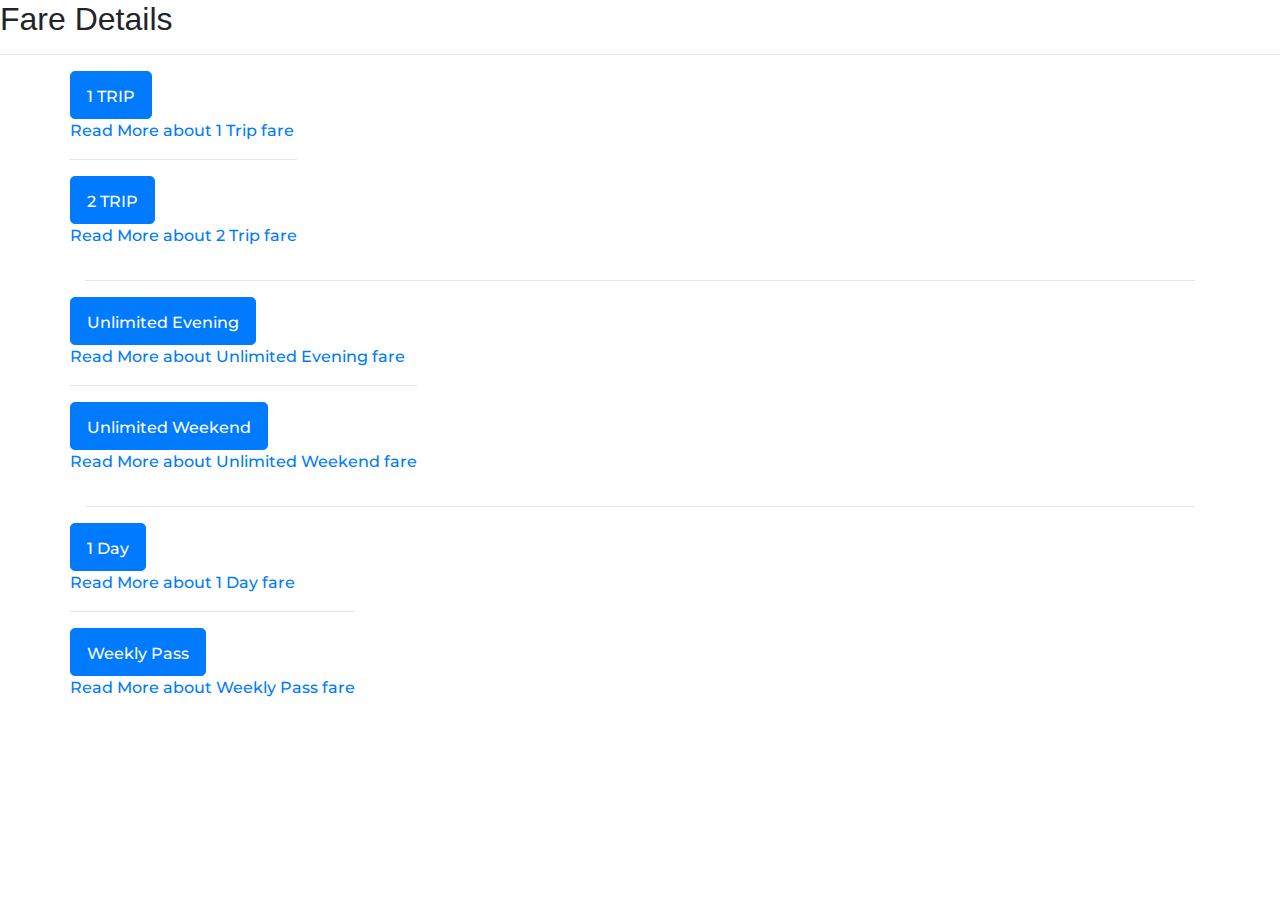
<file: D2/TeamC_SourceCode/TeamC-AshutoshGunjal/SourceCode/index.html>
<!DOCTYPE html>
<html>
<head>
	<title>User Story</title>
	<link rel="stylesheet" type="text/css" href="style.css">
	<link rel="stylesheet" href="https://maxcdn.bootstrapcdn.com/bootstrap/4.0.0/css/bootstrap.min.css" integrity="sha384-Gn5384xqQ1aoWXA+058RXPxPg6fy4IWvTNh0E263XmFcJlSAwiGgFAW/dAiS6JXm" crossorigin="anonymous">
</head>
<body>

<p class="h2">Fare Details</p>

<hr>
<div class="container">
<div class="row">
<div class="editor"> 
	<div>
	<button class="btn btn-primary btn-lg">
		<a href="1trip.html" style="color: white"> 1 TRIP </a>
	</button>
	<p>
		<a href="1trip.html">Read More about 1 Trip fare</a>
	</p>
	</div>
	
	<hr>
	<div  >
	<button class="btn btn-primary btn-lg">
		<a href="2trip.html" style="color: white"> 2 TRIP </a>
	</button>
	<p>
		<a href="2trip.html">Read More about 2 Trip fare</a>
	</p>
	</div>
		
</div>
</div>

<hr>
<div class="row">
<div class="editor"> 
	<div>
	<button class="btn btn-primary btn-lg">
		<a href="unlimited_evening.html" style="color: white"> Unlimited Evening </a>
	</button>
	<p>
		<a href="unlimited_evening.html">Read More about Unlimited Evening fare</a>
	</p>
	</div>

<hr>
<div>
	<button class="btn btn-primary btn-lg">
	<a href="2trip.html" style="color: white"> Unlimited Weekend </a>
	</button>
	<p>
		<a href="unlimited_weekend.html">Read More about Unlimited Weekend fare</a>
	</p>
</div>
</div>
</div>
<hr>
<div class="row">
<div class="editor"> 
	<div>
	<button class="btn btn-primary btn-lg">
		<a href="2trip.html" style="color: white"> 1 Day	</a>

	</button>
	<p>
		<a href="1_Day.html">Read More about 1 Day fare</a>
	</p>
	</div>
	<hr>
	
	<div>
	
		
		<button class="btn btn-primary btn-lg">
		<a href="2trip.html" style="color: white"> Weekly Pass	</a>

	</button>
<!--	<p>Unlimited travel from Monday to Sunday.
	</p> -->
	<p>
		<a href="weekly_pass.html">Read More about Weekly Pass fare</a>
	</p>
	</div>
</div>


</div>
</div>
</body>
</html>
</file>
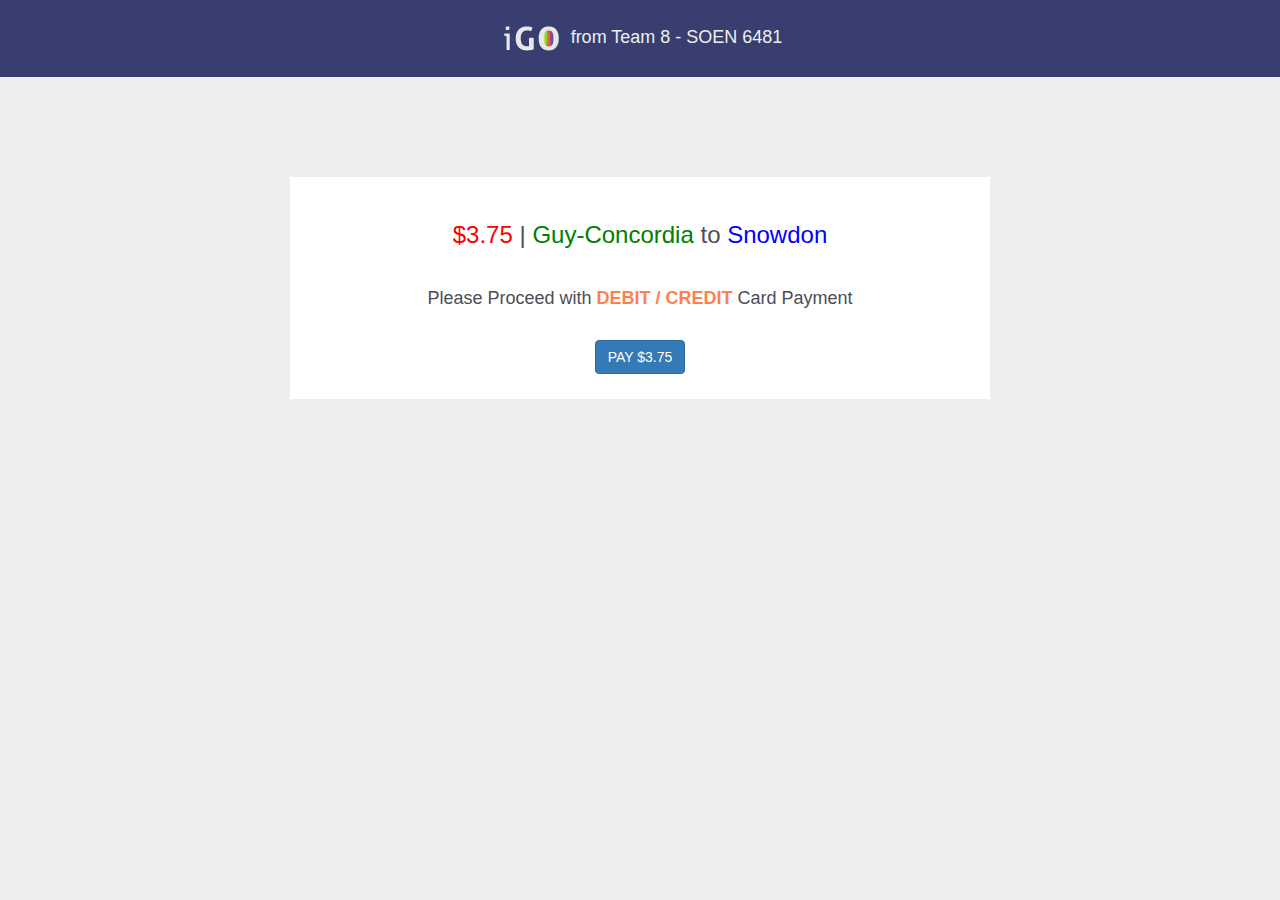
<file: D2/TeamC_SourceCode/TeamC-JatanGohel/sourceCode/index.html>
<!DOCTYPE html>
<html>

<head>
    <meta charset="utf-8">
    <meta name="viewport" content="width=device-width, initial-scale=1">
    <title>iGO | Payment</title>
    <!-- Imported css stylesheets -->
    <link href="https://fonts.googleapis.com/css?family=Open+Sans" rel="stylesheet">
    <link rel="stylesheet" href="http://maxcdn.bootstrapcdn.com/bootstrap/3.3.7/css/bootstrap.min.css">
    <link rel="stylesheet" type="text/css" href="assets/css/styles.css">
    <link rel="stylesheet" type="text/css" href="assets/css/demo.css">
</head>

<!-- Proceed to Pay UI -->
<body>
<div class="container-fluid">
    <header>
        <img src="assets/images/iGoBrand.png"> <span style="color: #eeeeee">from Team 8 - SOEN 6481</span>
    </header>
    <div class="creditCardForm">
        <div class="heading">
            <center>
                <h3><span style="color: red">$3.75</span> |
                    <span style="color: green">Guy-Concordia</span> to <span style="color: blue">Snowdon</span></h3><br>
                <h4>Please Proceed with <b style="color: coral">DEBIT / CREDIT</b> Card Payment</h4><br/>
                <a href="payment.html">
                    <button class="btn btn-primary">PAY $3.75</button>
                </a>
            </center>
        </div>
    </div>


</div>
<!-- Imported js files -->
<script src="https://ajax.googleapis.com/ajax/libs/jquery/1.12.4/jquery.min.js"></script>
<script src="http://maxcdn.bootstrapcdn.com/bootstrap/3.3.7/js/bootstrap.min.js"></script>
<script src="assets/js/jquery.payform.min.js" charset="utf-8"></script>
<script src="assets/js/script.js"></script>
</body>

</html>
</file>
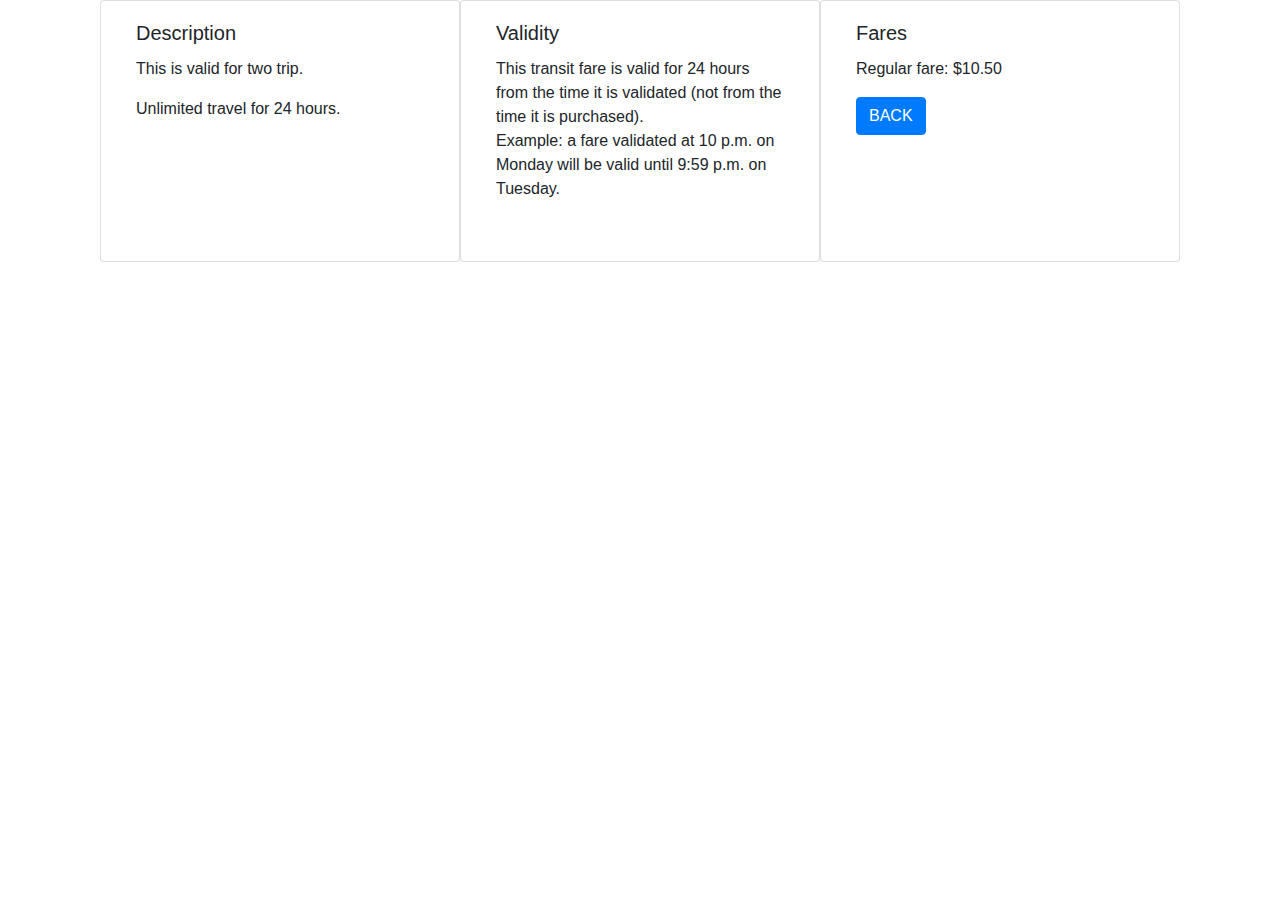
<file: D2/TeamC_SourceCode/TeamC-AshutoshGunjal/SourceCode/1_Day.html>
<!DOCTYPE html>
<html>
<head>
	<link rel="stylesheet" href="https://maxcdn.bootstrapcdn.com/bootstrap/4.0.0/css/bootstrap.min.css" integrity="sha384-Gn5384xqQ1aoWXA+058RXPxPg6fy4IWvTNh0E263XmFcJlSAwiGgFAW/dAiS6JXm" crossorigin="anonymous">
	<title>1 Day</title>
</head>
<body>
<div class="container">
	<div class="row col-12 mx-auto">

<div class="card col-4" style="width: 18rem;">
  <!-- <img class="card-img-top" src="..." alt="Card image cap"> -->
  <div class="card-body">
    <h5 class="card-title">Description</h5>
    <p class="card-text">This is valid for two trip.</p>
    <p>Unlimited travel for 24 hours.
	</p><br/>
  </div>
</div>

<div class="card col-4" style="width: 18rem;">
 <!-- <img class="card-img-top" src="..." alt="Card image cap"> -->
  <div class="card-body">
    <h5 class="card-title">Validity</h5>
    <p class="card-text">This transit fare is valid for 24 hours from the time it is validated (not from the time it is purchased). 
		<br>Example: a fare validated at 10 p.m. on Monday will be valid until 9:59 p.m. on Tuesday.</p>
   <br/>
  </div>
</div>
	
<div class="card col-4" style="width: 18rem;">
  <!-- <img class="card-img-top" src="..." alt="Card image cap"> -->
  <div class="card-body">
    <h5 class="card-title">Fares</h5>
    <p class="card-text">Regular fare:&nbsp;$10.50</p>
    <a href="index.html" class="btn btn-primary">BACK</a>
  </div>
</div>
	
</body>
</html>
</file>
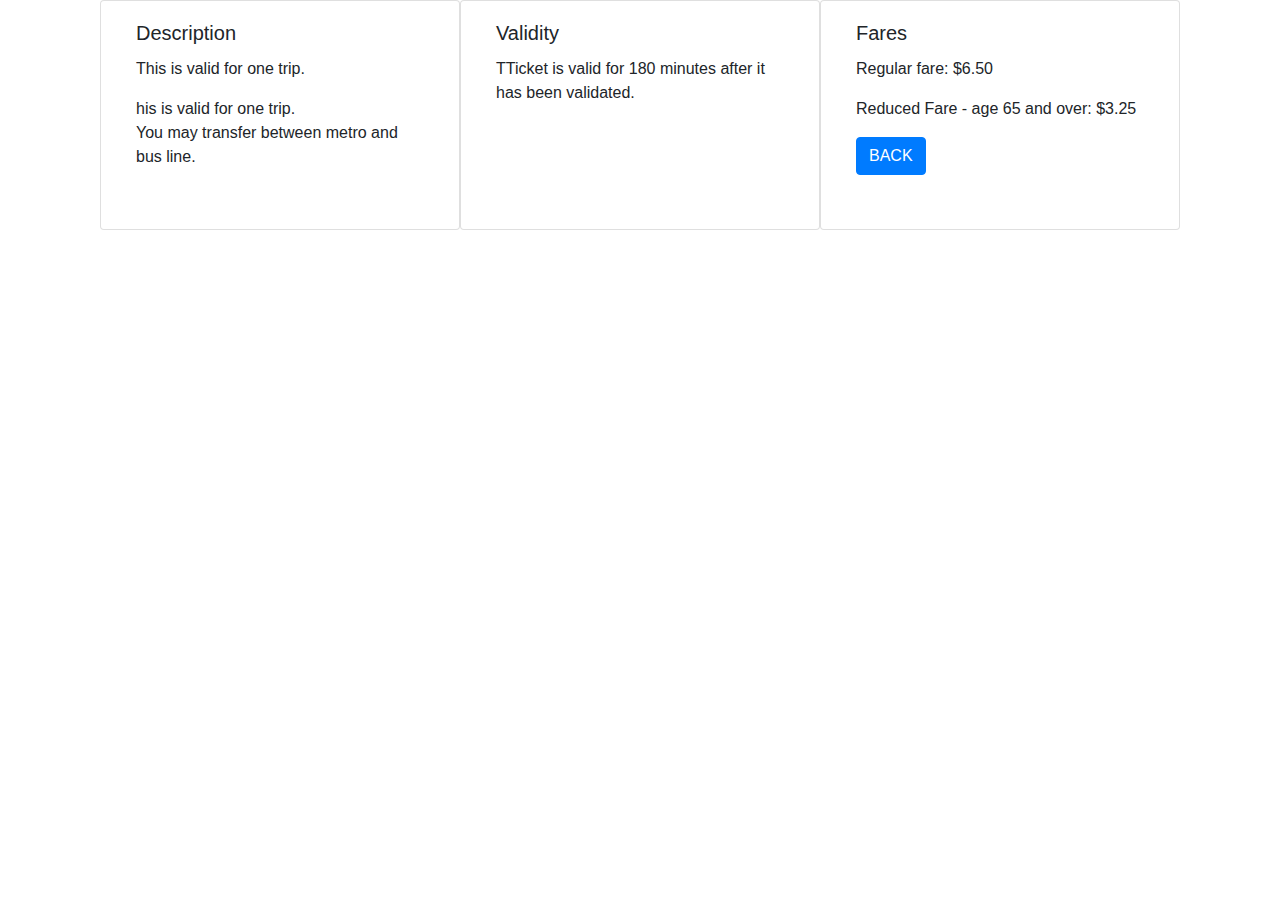
<file: D2/TeamC_SourceCode/TeamC-AshutoshGunjal/SourceCode/1trip.html>
<!DOCTYPE html>
<html>
<head>
	<head>
	<link rel="stylesheet" href="https://maxcdn.bootstrapcdn.com/bootstrap/4.0.0/css/bootstrap.min.css" integrity="sha384-Gn5384xqQ1aoWXA+058RXPxPg6fy4IWvTNh0E263XmFcJlSAwiGgFAW/dAiS6JXm" crossorigin="anonymous">
	<title>1 Trip</title>
</head>
<body>
<div class="container">
	<div class="row col-12 mx-auto">

<div class="card col-4" style="width: 18rem;">
  <!-- <img class="card-img-top" src="..." alt="Card image cap"> -->
  <div class="card-body">
    <h5 class="card-title">Description</h5>
    <p class="card-text">This is valid for one trip.</p>
    <p class="card-text">his is valid for one trip.<br>You may transfer between metro and bus line.</p>
    <br/>
  </div>
</div>
	
<div class="card col-4" style="width: 18rem;">
  <!-- <img class="card-img-top" src="..." alt="Card image cap"> -->
  <div class="card-body">
    <h5 class="card-title">Validity</h5>
    <p class="card-text">TTicket is valid for 180 minutes after it has been validated.</p>
    <br/>
  </div>
</div>

<div class="card col-4" style="width: 18rem;">
  <!-- <img class="card-img-top" src="..." alt="Card image cap"> -->
  <div class="card-body">
    <h5 class="card-title">Fares</h5>
    <p class="card-text">Regular fare:&nbsp;$6.50</p>
    <p class="card-text">Reduced Fare - age 65 and over:&nbsp;$3.25</p>
    <a href="index.html" class="btn btn-primary">BACK</a>
  </div>
</div>

</div>
</div>

</body>
</html>
</file>
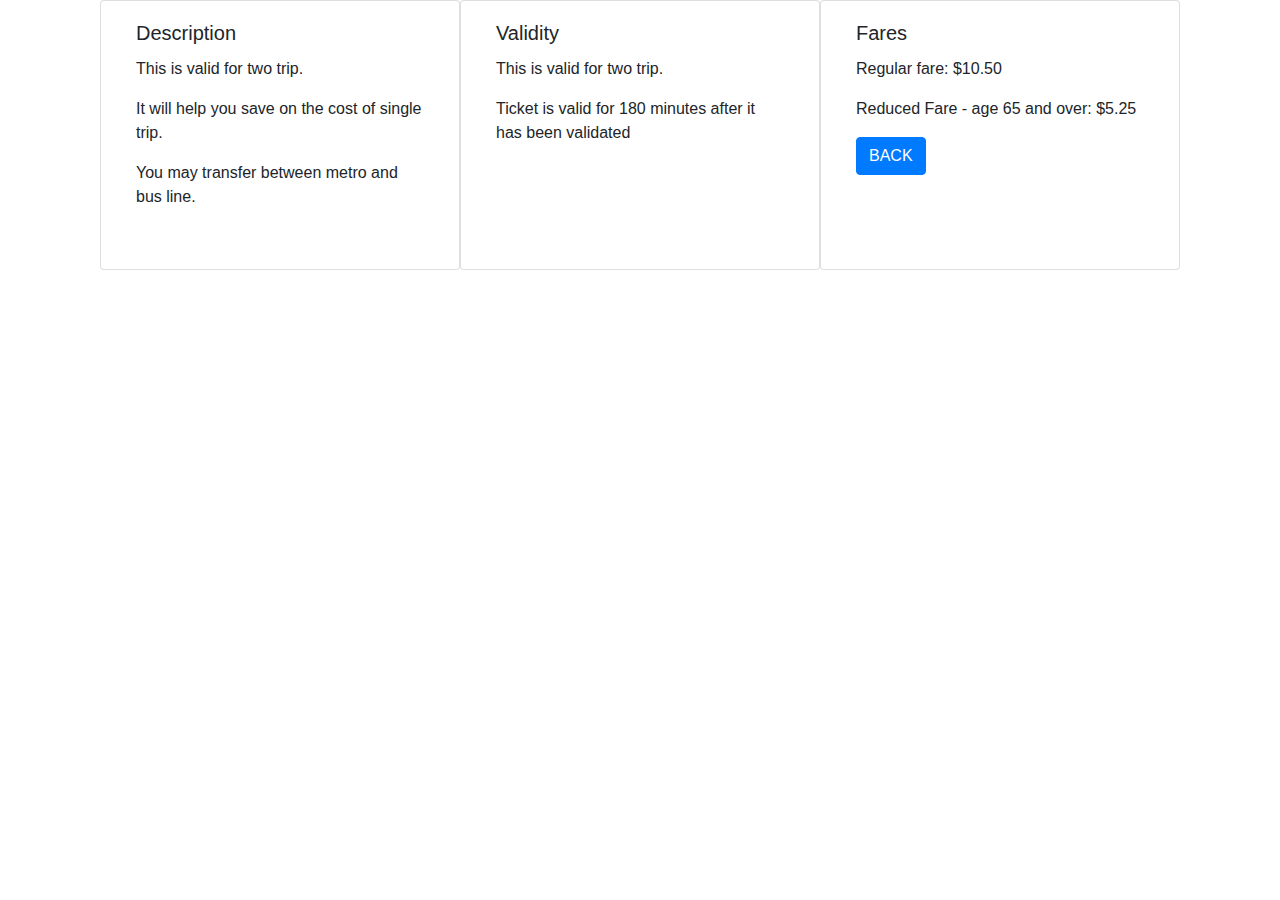
<file: D2/TeamC_SourceCode/TeamC-AshutoshGunjal/SourceCode/2trip.html>
<!DOCTYPE html>
<html>
<head>
	<link rel="stylesheet" href="https://maxcdn.bootstrapcdn.com/bootstrap/4.0.0/css/bootstrap.min.css" integrity="sha384-Gn5384xqQ1aoWXA+058RXPxPg6fy4IWvTNh0E263XmFcJlSAwiGgFAW/dAiS6JXm" crossorigin="anonymous">
	<title>2 Trip</title>
</head>
<body>
<div class="container">
	<div class="row col-12 mx-auto">

<div class="card col-4" style="width: 18rem;">
  <!-- <img class="card-img-top" src="..." alt="Card image cap"> -->
  <div class="card-body">
    <h5 class="card-title">Description</h5>
    <p class="card-text">This is valid for two trip.</p>
    <p class="card-text">It will help you save on the cost of single trip.</p>
    <p class="card-text">You may transfer between metro and bus line.</p><br/>
  </div>
</div>

<div class="card col-4" style="width: 18rem;">
  <!-- <img class="card-img-top" src="..." alt="Card image cap"> -->
  <div class="card-body">
    <h5 class="card-title">Validity</h5>
    <p class="card-text">This is valid for two trip.</p>
    <p class="card-text">Ticket is valid for 180 minutes after it has been validated</p><br/>
  </div>
</div>

<div class="card col-4" style="width: 18rem;">
  <!-- <img class="card-img-top" src="..." alt="Card image cap"> -->
  <div class="card-body">
    <h5 class="card-title">Fares</h5>
    <p class="card-text">Regular fare:&nbsp;$10.50</p>
    <p class="card-text">Reduced Fare - age 65 and over:&nbsp;$5.25</p>
    <a href="index.html" class="btn btn-primary">BACK</a>
  </div>
</div>

</div>
</div>

</body>
</html>
</file>
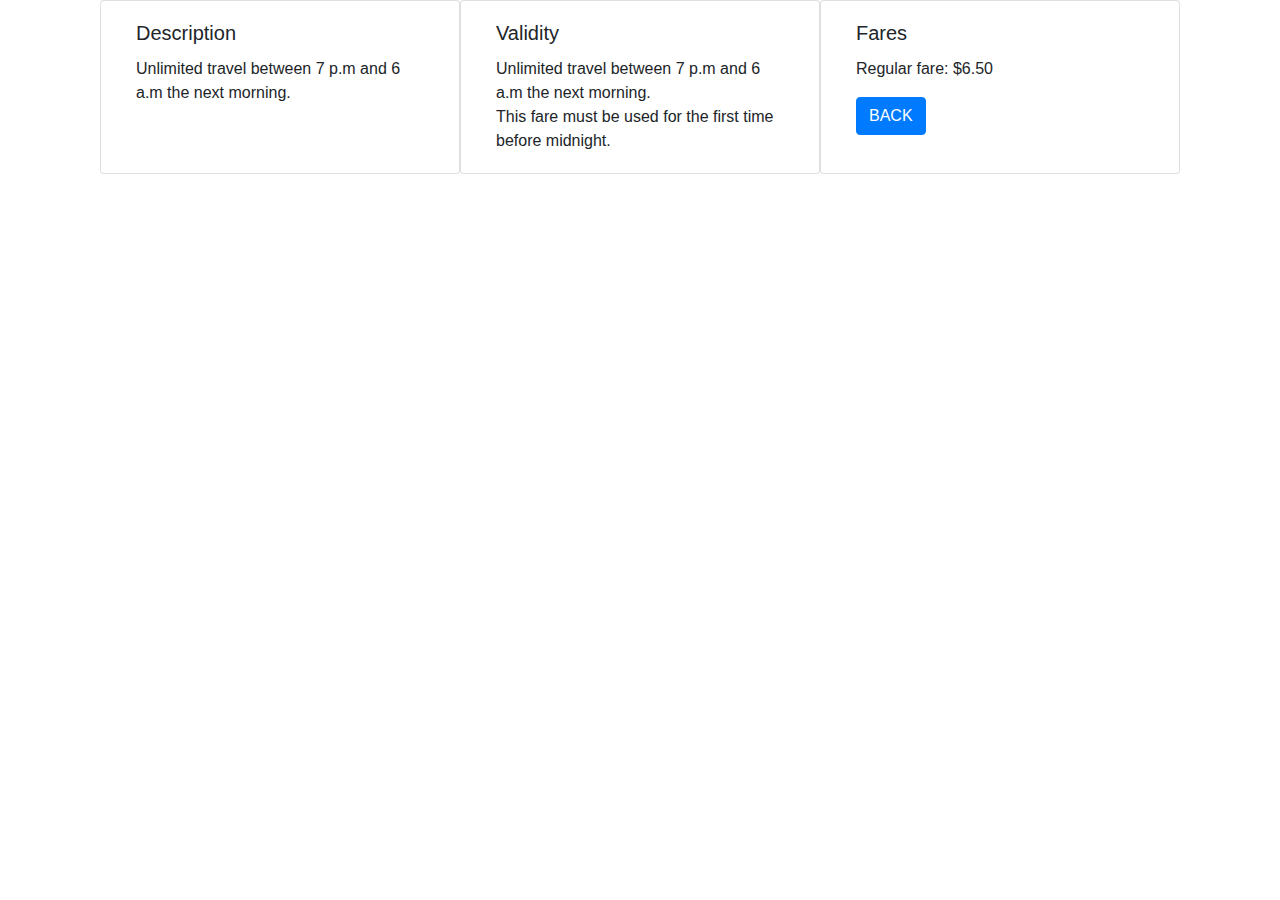
<file: D2/TeamC_SourceCode/TeamC-AshutoshGunjal/SourceCode/unlimited_evening.html>
<!DOCTYPE html>
<html>
<head>
	<link rel="stylesheet" href="https://maxcdn.bootstrapcdn.com/bootstrap/4.0.0/css/bootstrap.min.css" integrity="sha384-Gn5384xqQ1aoWXA+058RXPxPg6fy4IWvTNh0E263XmFcJlSAwiGgFAW/dAiS6JXm" crossorigin="anonymous">
	<title>Unlimited Evening</title>
</head>

<body>
<div class="container">
	<div class="row col-12 mx-auto">

<div class="card col-4" style="width: 18rem;">
  <!-- <img class="card-img-top" src="..." alt="Card image cap"> -->
  <div class="card-body">
    <h5 class="card-title">Description</h5>
    <p class="card-text">Unlimited travel between 7 p.m and 6 a.m the next morning.</p>
    <br/>
  </div>
</div>

<div class="card col-4" style="width: 18rem;">
  <!-- <img class="card-img-top" src="..." alt="Card image cap"> -->
  <div class="card-body">
    <h5 class="card-title">Validity</h5>
    <p class="card-text">Unlimited travel between 7 p.m and 6 a.m the next morning.
		<br>This fare must be used for the first time before midnight.
    <br/>
  </div>
</div>

<div class="card col-4" style="width: 18rem;">
  <!-- <img class="card-img-top" src="..." alt="Card image cap"> -->
  <div class="card-body">
    <h5 class="card-title">Fares</h5>
    <p class="card-text">Regular fare:&nbsp;$6.50</p>
    <a href="index.html" class="btn btn-primary">BACK</a>
  </div>
</div>
	
</p>
</div>
</div>
</div>
</div>
</body>

</body>
</html>
</file>
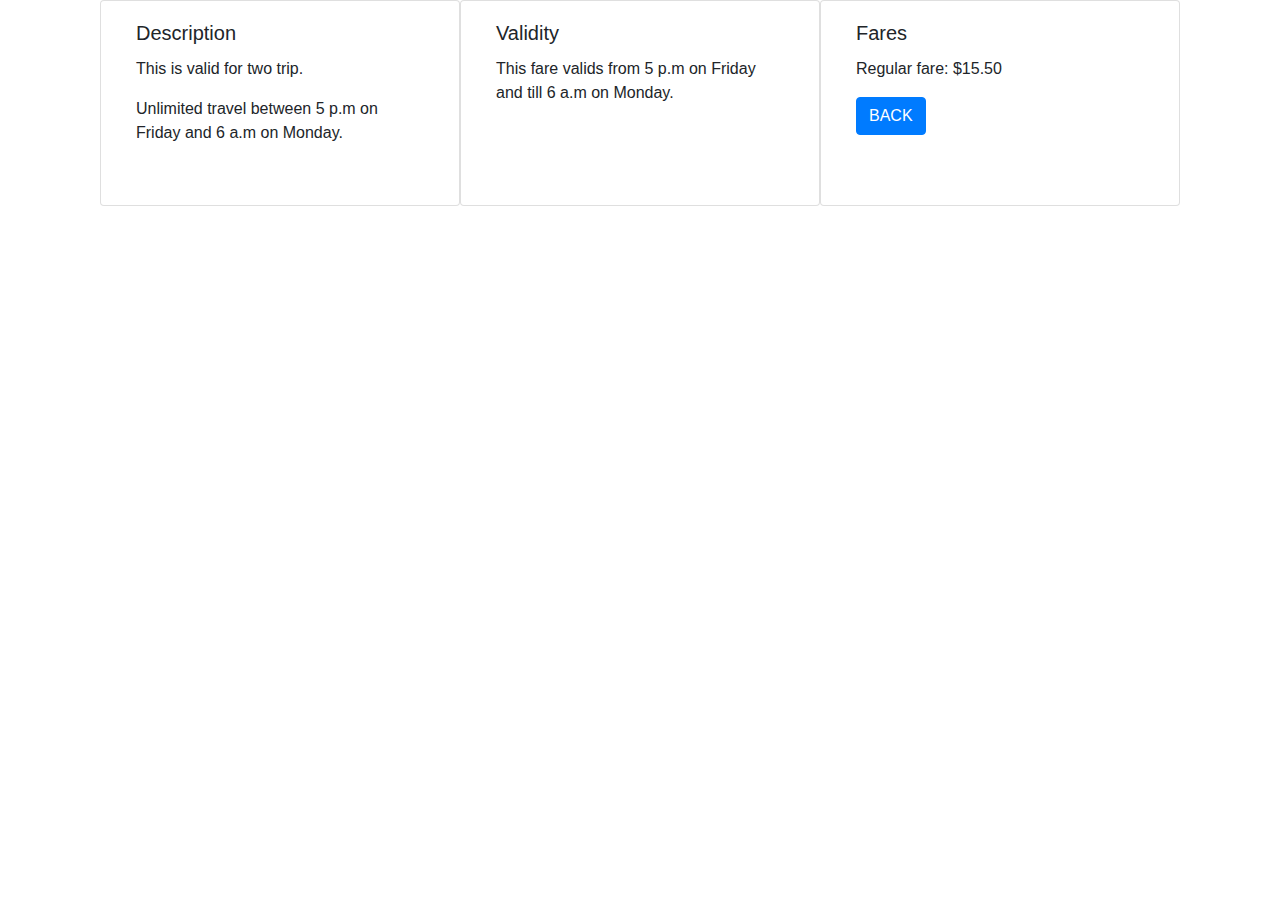
<file: D2/TeamC_SourceCode/TeamC-AshutoshGunjal/SourceCode/unlimited_weekend.html>
<!DOCTYPE html>
<html>
<head>
	<link rel="stylesheet" href="https://maxcdn.bootstrapcdn.com/bootstrap/4.0.0/css/bootstrap.min.css" integrity="sha384-Gn5384xqQ1aoWXA+058RXPxPg6fy4IWvTNh0E263XmFcJlSAwiGgFAW/dAiS6JXm" crossorigin="anonymous">
	<title>Unlimited Weekends</title>
</head>
<body>
<div class="container">
	<div class="row col-12 mx-auto">
	
<div class="card col-4" style="width: 18rem;">
  <!-- <img class="card-img-top" src="..." alt="Card image cap"> -->
  <div class="card-body">
    <h5 class="card-title">Description</h5>
    <p class="card-text">This is valid for two trip.</p>
    <p>Unlimited travel between 5 p.m on Friday and 6 a.m on Monday.
	</p><br/>
  </div>
</div>

<div class="card col-4" style="width: 18rem;">
  <!-- <img class="card-img-top" src="..." alt="Card image cap"> -->
  <div class="card-body">
    <h5 class="card-title">Validity</h5>
    <p>
		This fare valids from 5 p.m on Friday and till 6 a.m on Monday.
	</p><br/>
  </div>
</div>

<div class="card col-4" style="width: 18rem;">
  <!-- <img class="card-img-top" src="..." alt="Card image cap"> -->
  <div class="card-body">
    <h5 class="card-title">Fares</h5>
    <p class="card-text">Regular fare:&nbsp;$15.50</p>
    <a href="index.html" class="btn btn-primary">BACK</a>
  </div>
</div>
	
</div>
</div>

</body>
</html>
</file>
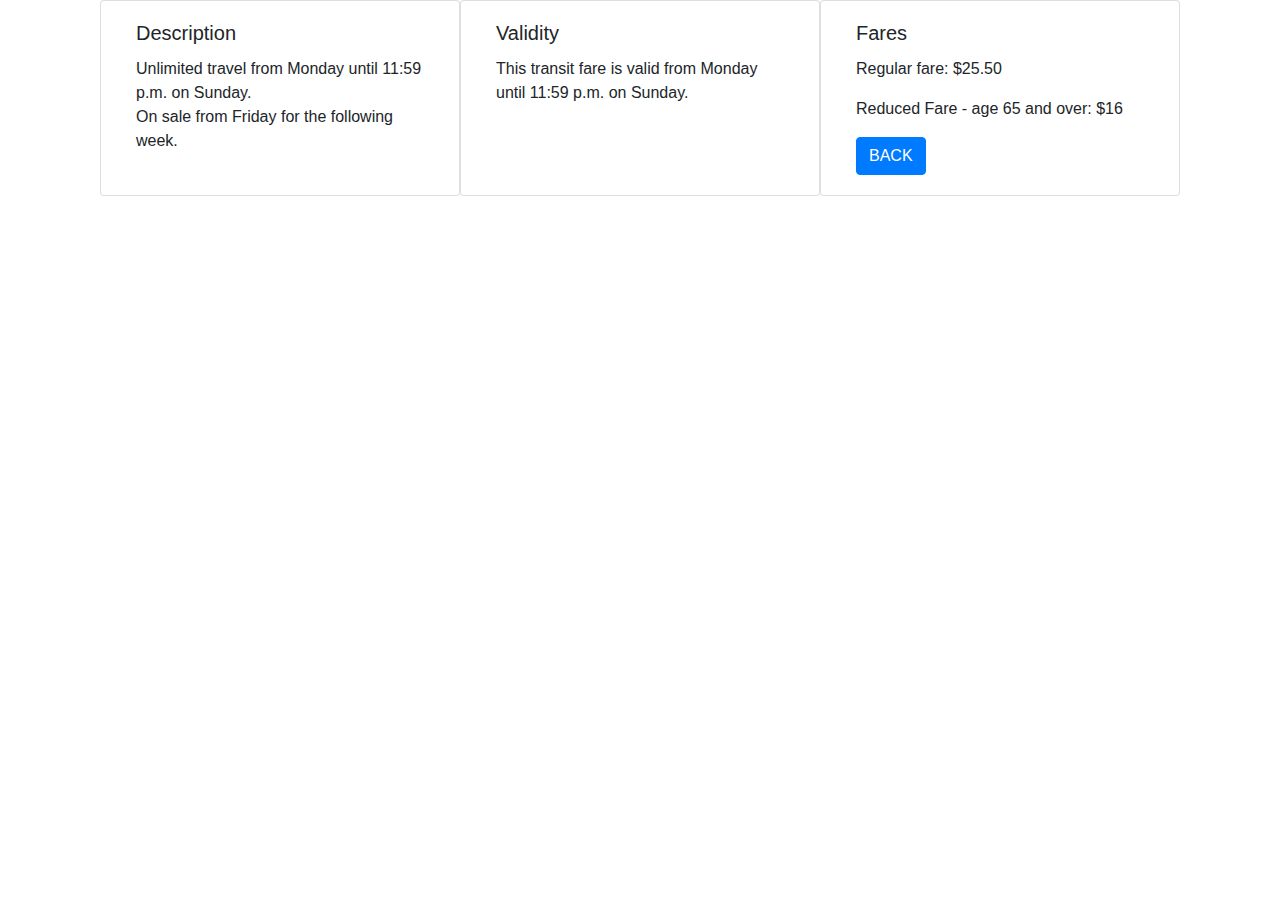
<file: D2/TeamC_SourceCode/TeamC-AshutoshGunjal/SourceCode/weekly_pass.html>
<!DOCTYPE html>
<html>
<head>
	<link rel="stylesheet" href="https://maxcdn.bootstrapcdn.com/bootstrap/4.0.0/css/bootstrap.min.css" integrity="sha384-Gn5384xqQ1aoWXA+058RXPxPg6fy4IWvTNh0E263XmFcJlSAwiGgFAW/dAiS6JXm" crossorigin="anonymous">
	<title>Weekly Pass</title>
</head>

<body>
<div class="container">
	<div class="row col-12 mx-auto">

<div class="card col-4" style="width: 18rem;">
  <!-- <img class="card-img-top" src="..." alt="Card image cap"> -->
  <div class="card-body">
    <h5 class="card-title">Description</h5>
    <p class="card-text">Unlimited travel from Monday until 11:59 p.m. on Sunday.
		<br>On sale from Friday for the following week.
    <br/>
  </div>
</div>

<div class="card col-4" style="width: 18rem;">
  <!-- <img class="card-img-top" src="..." alt="Card image cap"> -->
  <div class="card-body">
    <h5 class="card-title">Validity</h5>
    <p class="card-text">This transit fare is valid from Monday until 11:59 p.m. on Sunday.</p>
  </div>
</div>

<div class="card col-4" style="width: 18rem;">
  <!-- <img class="card-img-top" src="..." alt="Card image cap"> -->
  <div class="card-body">
    <h5 class="card-title">Fares</h5>
    <p class="card-text">Regular fare:&nbsp;$25.50</p>
    <p class="card-text">Reduced Fare - age 65 and over:&nbsp;$16</p>
    <a href="index.html" class="btn btn-primary">BACK</a>
  </div>
</div>

</p>
</div>
</div>
</div>
</div>
</body>
</html>
</file>
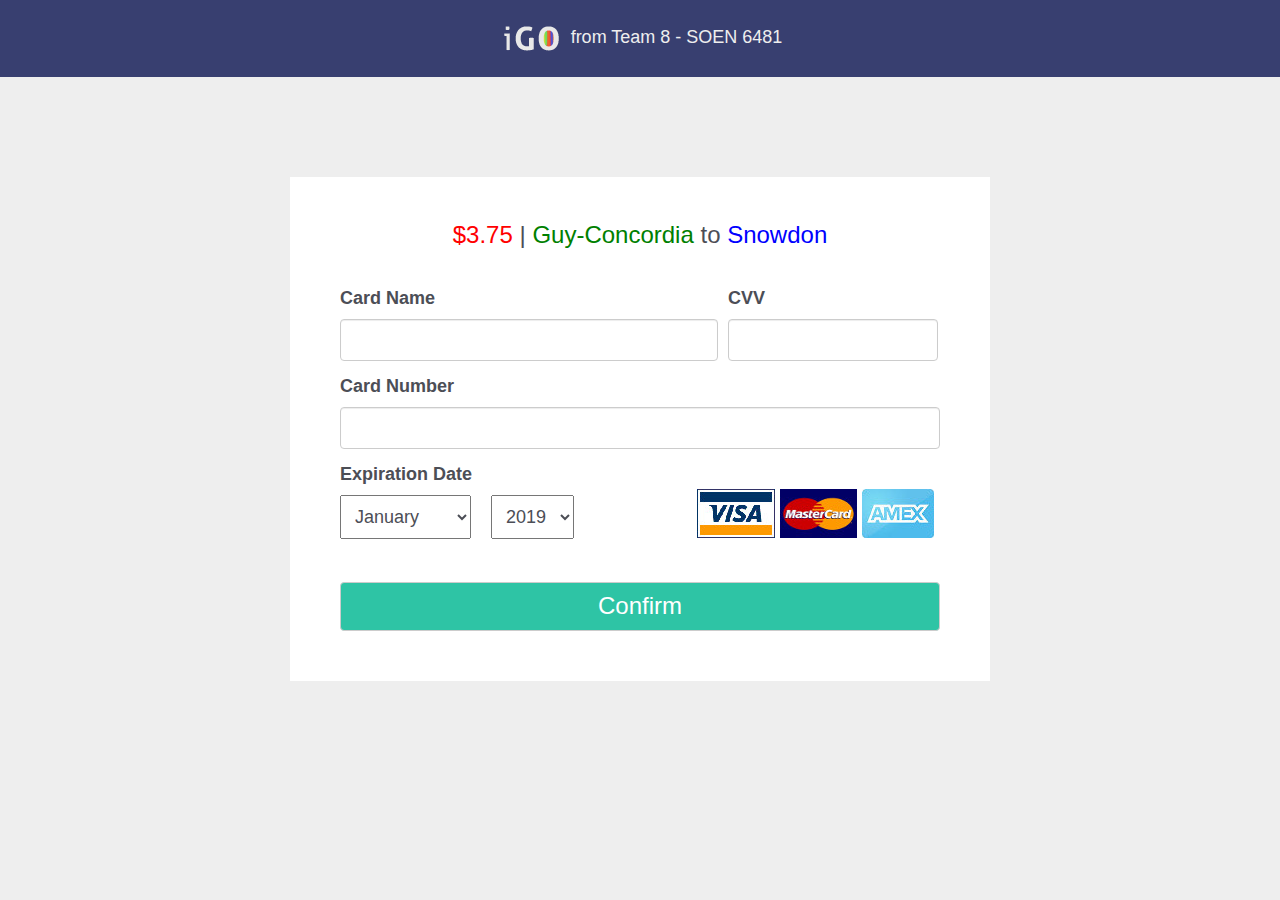
<file: D2/TeamC_SourceCode/TeamC-JatanGohel/sourceCode/payment.html>
<!DOCTYPE html>
<html>

<head>
    <meta charset="utf-8">
    <meta name="viewport" content="width=device-width, initial-scale=1">
    <title>iGO Payment</title>
    <!-- Imported css stylesheets -->
    <link href="https://fonts.googleapis.com/css?family=Open+Sans" rel="stylesheet">
    <link rel="stylesheet" href="http://maxcdn.bootstrapcdn.com/bootstrap/3.3.7/css/bootstrap.min.css">
    <link rel="stylesheet" type="text/css" href="assets/css/styles.css">
    <link rel="stylesheet" type="text/css" href="assets/css/demo.css">
</head>

<!-- Payment Form UI -->
<body>
<div class="container-fluid">
    <header>
        <div class="limiter">
            <img src="assets/images/iGoBrand.png"> <span style="color: #eeeeee">from Team 8 - SOEN 6481</span>
        </div>
    </header>
    <div class="creditCardForm">
        <div class="heading">
            <center>
                <h3><span style="color: red">$3.75</span> |
                    <span style="color: green">Guy-Concordia</span> to <span style="color: blue">Snowdon</span></h3>
            </center>
        </div>
        <div class="payment">
            <form>
                <div class="form-group owner">
                    <label for="owner">Card Name</label>
                    <input type="text" class="form-control" id="owner">
                </div>
                <div class="form-group CVV">
                    <label for="cvv">CVV</label>
                    <input type="text" class="form-control" id="cvv">
                </div>
                <div class="form-group" id="card-number-field">
                    <label for="cardNumber">Card Number</label>
                    <input type="text" class="form-control" id="cardNumber">
                </div>
                <div class="form-group" id="expiration-date">
                    <label>Expiration Date</label>
                    <select>
                        <option value="01">January</option>
                        <option value="02">February</option>
                        <option value="03">March</option>
                        <option value="04">April</option>
                        <option value="05">May</option>
                        <option value="06">June</option>
                        <option value="07">July</option>
                        <option value="08">August</option>
                        <option value="09">September</option>
                        <option value="10">October</option>
                        <option value="11">November</option>
                        <option value="12">December</option>
                    </select>
                    <select>
                        <option value="19"> 2019</option>
                        <option value="20"> 2020</option>
                        <option value="21"> 2021</option>
                        <option value="19"> 2022</option>
                        <option value="20"> 2023</option>
                        <option value="21"> 2024</option>
                        <option value="19"> 2025</option>
                        <option value="20"> 2026</option>
                        <option value="21"> 2027</option>
                    </select>
                </div>
                <div class="form-group" id="credit_cards">
                    <img src="assets/images/visa.jpg" id="visa">
                    <img src="assets/images/mastercard.jpg" id="mastercard">
                    <img src="assets/images/amex.jpg" id="amex">
                </div>
                <div class="form-group" id="pay-now">
                    <button type="submit" class="btn btn-default" id="confirm-purchase">Confirm</button>
                </div>
            </form>
        </div>
    </div>
</div>
<!-- Imported js files -->
<script src="https://ajax.googleapis.com/ajax/libs/jquery/1.12.4/jquery.min.js"></script>
<script src="http://maxcdn.bootstrapcdn.com/bootstrap/3.3.7/js/bootstrap.min.js"></script>
<script src="assets/js/jquery.payform.min.js" charset="utf-8"></script>
<script src="assets/js/script.js"></script>
</body>

</html>
</file>
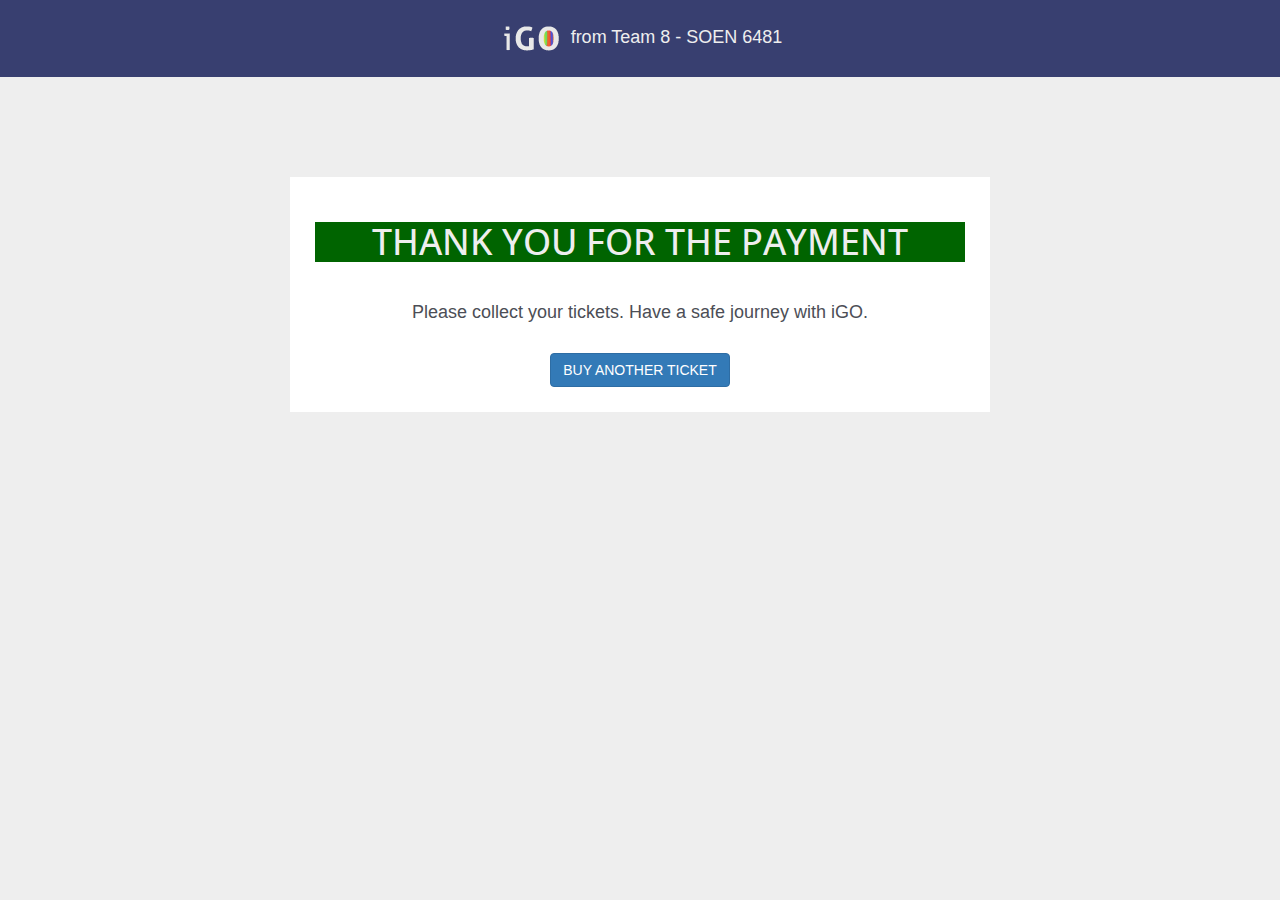
<file: D2/TeamC_SourceCode/TeamC-JatanGohel/sourceCode/thankYou.html>
<!DOCTYPE html>
<html>

<head>
    <meta charset="utf-8">
    <meta name="viewport" content="width=device-width, initial-scale=1">
    <title>iGO | THANK YOU</title>
    <!-- Imported css stylesheets -->
    <link href="https://fonts.googleapis.com/css?family=Open+Sans" rel="stylesheet">
    <link rel="stylesheet" href="http://maxcdn.bootstrapcdn.com/bootstrap/3.3.7/css/bootstrap.min.css">
    <link rel="stylesheet" type="text/css" href="assets/css/styles.css">
    <link rel="stylesheet" type="text/css" href="assets/css/demo.css">
</head>

<!-- Successful Payment UI -->
<body>
<div class="container-fluid">
    <header>
        <img src="assets/images/iGoBrand.png"> <span style="color: #eeeeee">from Team 8 - SOEN 6481</span>
    </header>
    <div class="creditCardForm">
        <div class="heading">
            <h1 style="color: #eeeeee; background-color: darkgreen">THANK YOU FOR THE PAYMENT</h1><br/>
        </div>
        <div class="heading">
            <center>
                <h4>Please collect your tickets. Have a safe journey with iGO.</h4><br/>
                <a href="index.html">
                    <button class="btn btn-primary">BUY ANOTHER TICKET</button>
                </a>
            </center>
        </div>
    </div>


</div>
<!-- Imported js files -->
<script src="https://ajax.googleapis.com/ajax/libs/jquery/1.12.4/jquery.min.js"></script>
<script src="http://maxcdn.bootstrapcdn.com/bootstrap/3.3.7/js/bootstrap.min.js"></script>
<script src="assets/js/jquery.payform.min.js" charset="utf-8"></script>
<script src="assets/js/script.js"></script>
</body>

</html>
</file>
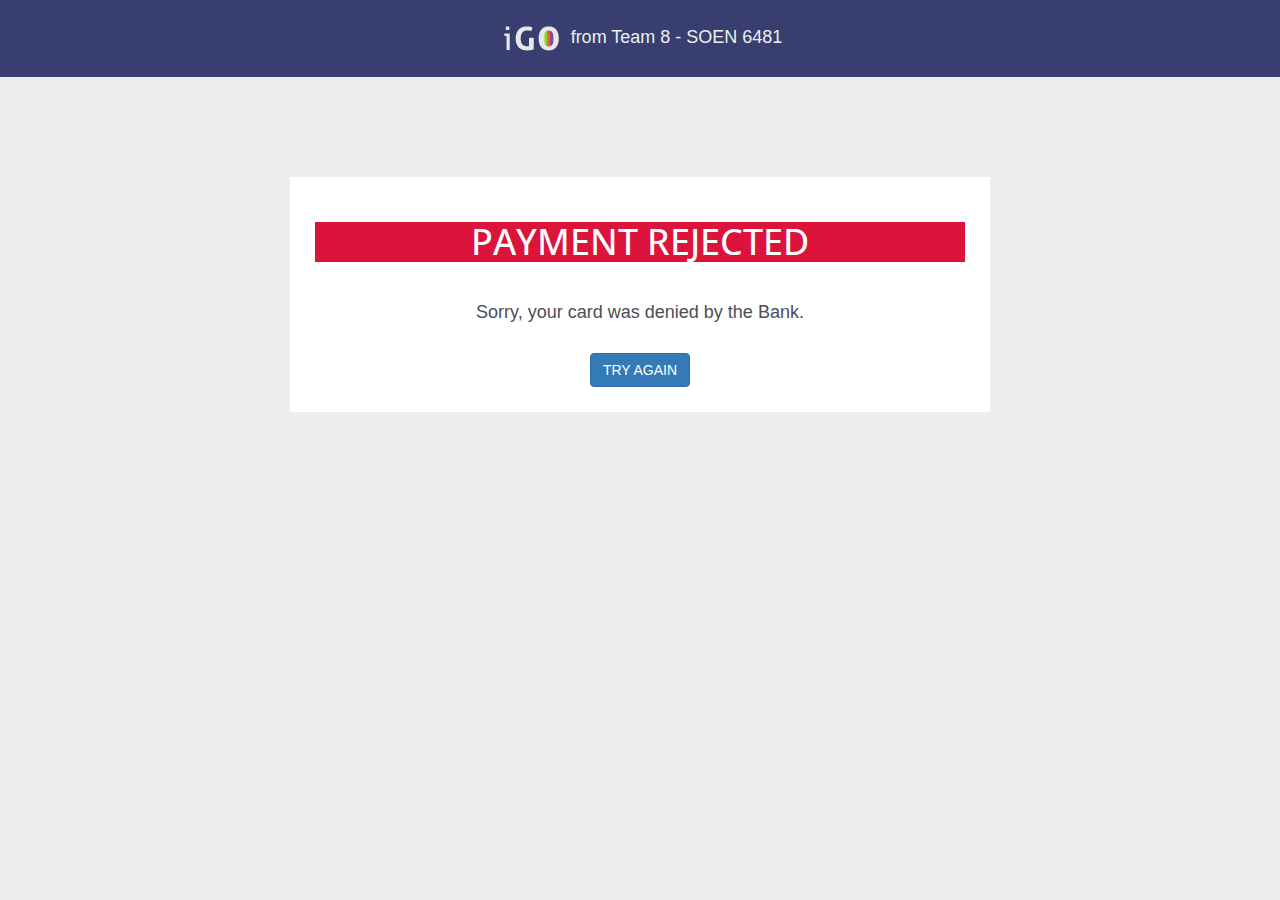
<file: D2/TeamC_SourceCode/TeamC-JatanGohel/sourceCode/tryAgain.html>
<!DOCTYPE html>
<html>

<head>
    <meta charset="utf-8">
    <meta name="viewport" content="width=device-width, initial-scale=1">
    <title>iGO | TRY AGAIN</title>
    <!-- Imported css stylesheets -->
    <link href="https://fonts.googleapis.com/css?family=Open+Sans" rel="stylesheet">
    <link rel="stylesheet" href="http://maxcdn.bootstrapcdn.com/bootstrap/3.3.7/css/bootstrap.min.css">
    <link rel="stylesheet" type="text/css" href="assets/css/styles.css">
    <link rel="stylesheet" type="text/css" href="assets/css/demo.css">
</head>

<!-- Rejected Payment UI -->
<body>
<div class="container-fluid">
    <header>
        <img src="assets/images/iGoBrand.png"> <span style="color: #eeeeee">from Team 8 - SOEN 6481</span>
    </header>
    <div class="creditCardForm">
        <div class="heading">
            <h1 style="color: white; background-color: crimson">PAYMENT REJECTED</h1><br/>
        </div>
        <div class="heading">
            <center>
                <h4>Sorry, your card was denied by the Bank.</h4><br/>
                <a href="payment.html">
                    <button class="btn btn-primary">TRY AGAIN</button>
                </a>
            </center>
        </div>
    </div>


</div>
<!-- Imported js files -->
<script src="https://ajax.googleapis.com/ajax/libs/jquery/1.12.4/jquery.min.js"></script>
<script src="http://maxcdn.bootstrapcdn.com/bootstrap/3.3.7/js/bootstrap.min.js"></script>
<script src="assets/js/jquery.payform.min.js" charset="utf-8"></script>
<script src="assets/js/script.js"></script>
</body>

</html>
</file>
<file: D2/TeamC_SourceCode/TeamC-AshutoshGunjal/SourceCode/style.css>
@import url('https://fonts.googleapis.com/css?family=Montserrat:500&display=swap');

*{
	box-sizing: border-box;
	margin: 0;
	padding: 0;
	background-color: #FFFFFF;
}

li, a, button{
	font-family: "Montserrat", sans-serif;
	font-weight: 500;
	font-size: 16px;
	color: #55D5F8;
	text-decoration: none;
}

header{
	display: flex;
	justify-content: flex-end;
	align-items: center;
	padding:  30px 10%;
}

.logo{
	cursor: pointer;
}

.nav_links{
	list-style: none;
}

.nav_links li{
	display: inline-block;
	padding: 0px 20px;
}

.nav_links li a{
	transition: all 0.3s ease 0s;
}

.nav_links li a:hover{
	color: #0088a9;
}

.editor a:hover{
	color: #0088a9;
}
button {
	padding: 9px 25px;
	background-color: rgba(0, 136, 169, 1);
	border: none;
	border-radius: 30px;
	cursor: pointer;
	transition: all 0.3s ease 0s;
}

button:hover{
	background-color: rgba(0, 136, 169, 0.8);
}
</file>
<file: D2/TeamC_SourceCode/TeamC-JatanGohel/sourceCode/assets/css/styles.css>
/* Payment Form */
.creditCardForm {
    max-width: 700px;
    background-color: #fff;
    margin: 100px auto;
    overflow: hidden;
    padding: 25px;
    color: #4c4e56;
}

.creditCardForm label {
    width: 100%;
    margin-bottom: 10px;
}

.creditCardForm .heading h1 {
    text-align: center;
    font-family: 'Open Sans', sans-serif;
    color: #4c4e56;
}

.creditCardForm .payment {
    float: left;
    font-size: 18px;
    padding: 10px 25px;
    margin-top: 20px;
    position: relative;
}

.creditCardForm .payment .form-group {
    float: left;
    margin-bottom: 15px;
}

.creditCardForm .payment .form-control {
    line-height: 40px;
    height: auto;
    padding: 0 16px;
}

.creditCardForm .owner {
    width: 63%;
    margin-right: 10px;
}

.creditCardForm .CVV {
    width: 35%;
}

.creditCardForm #card-number-field {
    width: 100%;
}

.creditCardForm #expiration-date {
    width: 49%;
}

.creditCardForm #credit_cards {
    width: 50%;
    margin-top: 25px;
    text-align: right;
}

.creditCardForm #pay-now {
    width: 100%;
    margin-top: 25px;
}

.creditCardForm .payment .btn {
    width: 100%;
    margin-top: 3px;
    font-size: 24px;
    background-color: #2ec4a5;
    color: white;
}

.creditCardForm .payment select {
    padding: 10px;
    margin-right: 15px;
}

.transparent {
    opacity: 0.2;
}

/* media-queries to make responsive pages */
@media (max-width: 650px) {
    .creditCardForm .owner,
    .creditCardForm .CVV,
    .creditCardForm #expiration-date,
    .creditCardForm #credit_cards {
        width: 100%;
    }

    .creditCardForm #credit_cards {
        text-align: left;
    }
}
</file>
<file: D2/TeamC_SourceCode/TeamC-JatanGohel/sourceCode/assets/css/demo.css>
/* common styles for all the pages */
* {
    margin: 0;
    padding: 0;
    box-sizing: border-box;
}

body {
    font: normal 18px sans-serif;
    color: #333;
    background-color: #eee;
}

.container-fluid {
    padding: 0;
    margin: 0;
}

header {
    box-sizing: border-box;
    text-align: center;
    width: 100%;
    padding: 25px 40px;
    background-color: #383f70;
    overflow: hidden;
}

header .limiter {
    max-width: 1000px;
    margin: 0px auto;
}

header h3 {
    font: normal 24px/1.5 'Open Sans', sans-serif;
    float: left;
    color: #fff;
    margin: 0;
}

header a {
    color: #fff;
    float: right;
    text-decoration: none;
    display: inline-block;
    padding: 13px 50px;
    border-radius: 3px;
    font: bold 14px/1 'Open Sans', sans-serif;
    text-transform: uppercase;
    background-color: #F05283;
    opacity: 0.9;
}

header a:hover {
    color: #fff;
    text-decoration: none;
    opacity: 1;
}

@media (max-width: 850px) {

    header h3 {
        float: none;
        text-align: center;
    }

    header a {
        margin-top: 20px;
        float: none;
    }

}
</file>
